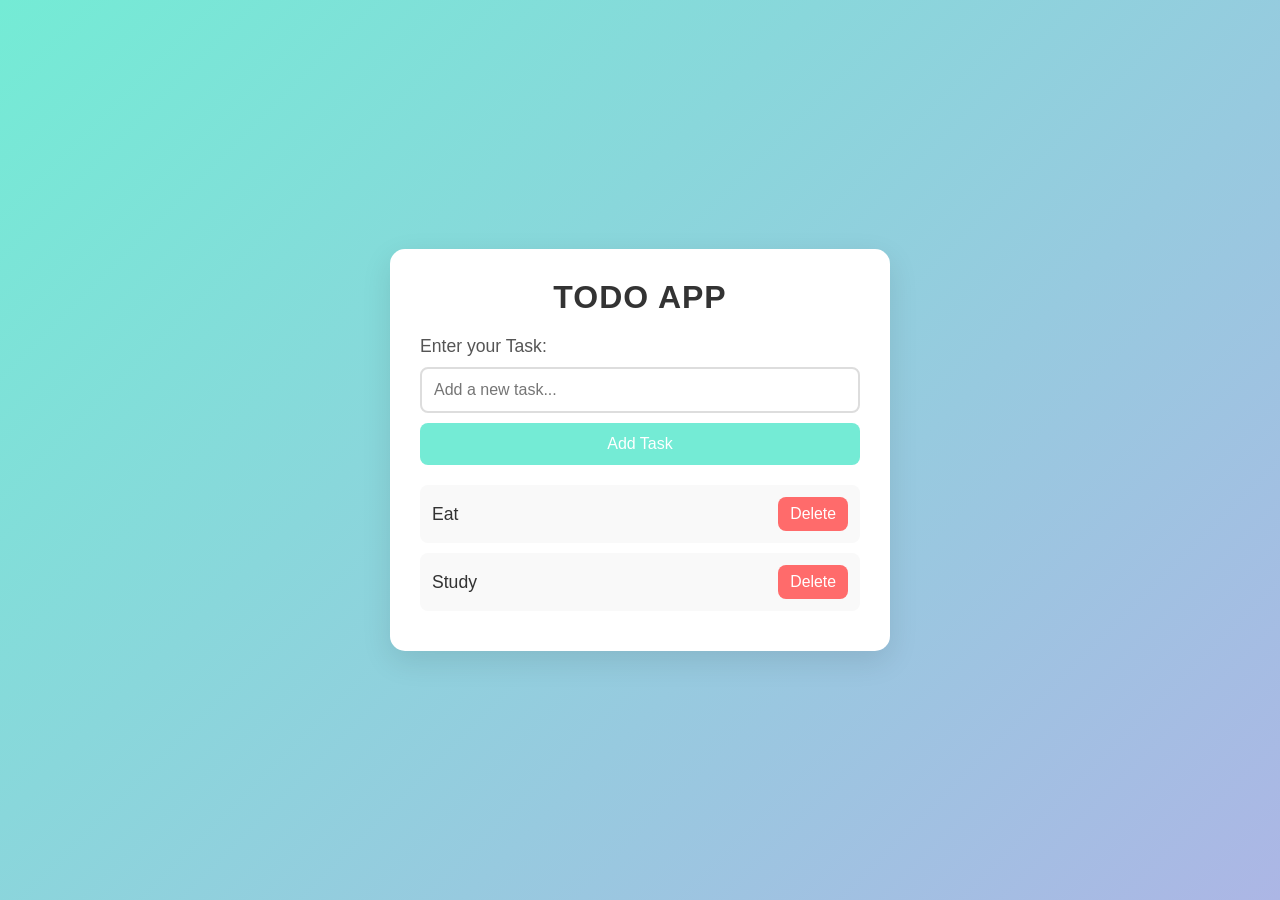
<file: index.html>
<!DOCTYPE html>
<html lang="en">
<head>
    <meta charset="UTF-8">
    <meta name="viewport" content="width=device-width, initial-scale=1.0">
    <title>Todo App</title>
    <link rel="stylesheet" href="style.css">
    <link rel="icon" href="https://cdn-icons-png.flaticon.com/512/1053/1053188.png" type="image/png">
</head>
<body>
    <div class="container">
        <h1>Todo App</h1>
        <div class="input-section">
            <label for="task">Enter your Task:</label>
            <input type="text" name="task" id="task" placeholder="Add a new task...">
            <button>Add Task</button>
        </div>
        <ul id="task-list">
            <li>Eat <button class="delete">Delete</button></li>
            <li>Study <button class="delete">Delete</button></li>
        </ul>
    </div>
    <script src="scripts.js"></script>
</body>
</html>
</file>
<file: style.css>
* {
    margin: 0;
    padding: 0;
    box-sizing: border-box;
    font-family: 'Segoe UI', Tahoma, Geneva, Verdana, sans-serif;
}

body {
    background: linear-gradient(135deg, #74ebd5, #acb6e5);
    min-height: 100vh;
    display: flex;
    justify-content: center;
    align-items: center;
    padding: 20px;
}

.container {
    background: #fff;
    border-radius: 15px;
    box-shadow: 0 10px 30px rgba(0, 0, 0, 0.1);
    padding: 30px;
    max-width: 500px;
    width: 100%;
    animation: slideIn 0.5s ease-out;
}

h1 {
    text-align: center;
    color: #333;
    margin-bottom: 20px;
    font-size: 2em;
    text-transform: uppercase;
    letter-spacing: 1px;
}

.input-section {
    display: flex;
    flex-direction: column;
    gap: 10px;
    margin-bottom: 20px;
}

label {
    font-size: 1.1em;
    color: #555;
}

input {
    padding: 12px;
    border: 2px solid #ddd;
    border-radius: 8px;
    font-size: 1em;
    transition: border-color 0.3s, box-shadow 0.3s;
}

input:focus {
    outline: none;
    border-color: #74ebd5;
    box-shadow: 0 0 8px rgba(116, 235, 213, 0.3);
}

button {
    padding: 12px;
    background: #74ebd5;
    border: none;
    border-radius: 8px;
    color: #fff;
    font-size: 1em;
    cursor: pointer;
    transition: background 0.3s, transform 0.2s;
}

button:hover {
    background: #acb6e5;
    transform: translateY(-2px);
}

button:active {
    transform: translateY(0);
}

ul {
    list-style: none;
}

li {
    display: flex;
    justify-content: space-between;
    align-items: center;
    padding: 12px;
    background: #f9f9f9;
    border-radius: 8px;
    margin-bottom: 10px;
    font-size: 1.1em;
    color: #333;
    transition: transform 0.3s, opacity 0.3s;
}

li:hover {
    transform: scale(1.02);
}

.delete {
    background: #ff6b6b;
    padding: 8px 12px;
    font-size: 0.9em;
}

.delete:hover {
    background: #e63946;
}

.fade-out {
    opacity: 0;
    transform: translateX(20px);
}

/* Animation for container */
@keyframes slideIn {
    from {
        opacity: 0;
        transform: translateY(-20px);
    }
    to {
        opacity: 1;
        transform: translateY(0);
    }
}

/* Responsive Design */
@media (max-width: 400px) {
    .container {
        padding: 20px;
    }

    h1 {
        font-size: 1.5em;
    }

    input,
    button {
        font-size: 0.9em;
        padding: 10px;
    }

    li {
        font-size: 1em;
        padding: 10px;
    }
}
</file>
<file: practice1.css>
* {
    margin: 0;
    padding: 0;
    box-sizing: border-box;
    font-family: 'Segoe UI', Tahoma, Geneva, Verdana, sans-serif;
}

body {
    background: linear-gradient(135deg, #74ebd5, #acb6e5);
    min-height: 100vh;
    display: flex;
    justify-content: center;
    align-items: center;
    padding: 20px;
}

.container {
    background: #fff;
    border-radius: 15px;
    box-shadow: 0 10px 30px rgba(0, 0, 0, 0.1);
    padding: 30px;
    max-width: 500px;
    width: 100%;
    animation: slideIn 0.5s ease-out;
}

h1 {
    text-align: center;
    color: #333;
    margin-bottom: 20px;
    font-size: 2em;
    text-transform: uppercase;
    letter-spacing: 1px;
}

.input-section {
    display: flex;
    flex-direction: column;
    gap: 10px;
    margin-bottom: 20px;
}

label {
    font-size: 1.1em;
    color: #555;
}

input {
    padding: 12px;
    border: 2px solid #ddd;
    border-radius: 8px;
    font-size: 1em;
    transition: border-color 0.3s, box-shadow 0.3s;
}

input:focus {
    outline: none;
    border-color: #74ebd5;
    box-shadow: 0 0 8px rgba(116, 235, 213, 0.3);
}

button {
    padding: 12px;
    background: #74ebd5;
    border: none;
    border-radius: 8px;
    color: #fff;
    font-size: 1em;
    cursor: pointer;
    transition: background 0.3s, transform 0.2s;
}

button:hover {
    background: #acb6e5;
    transform: translateY(-2px);
}

button:active {
    transform: translateY(0);
}

ul {
    list-style: none;
}

li {
    display: flex;
    justify-content: space-between;
    align-items: center;
    padding: 12px;
    background: #f9f9f9;
    border-radius: 8px;
    margin-bottom: 10px;
    font-size: 1.1em;
    color: #333;
    transition: transform 0.3s, opacity 0.3s;
}

li:hover {
    transform: scale(1.02);
}

.delete {
    background: #ff6b6b;
    padding: 8px 12px;
    font-size: 0.9em;
}

.delete:hover {
    background: #e63946;
}

.fade-out {
    opacity: 0;
    transform: translateX(20px);
}

/* Animation for container */
@keyframes slideIn {
    from {
        opacity: 0;
        transform: translateY(-20px);
    }
    to {
        opacity: 1;
        transform: translateY(0);
    }
}

/* Responsive Design */
@media (max-width: 400px) {
    .container {
        padding: 20px;
    }

    h1 {
        font-size: 1.5em;
    }

    input,
    button {
        font-size: 0.9em;
        padding: 10px;
    }

    li {
        font-size: 1em;
        padding: 10px;
    }
}
</file>
